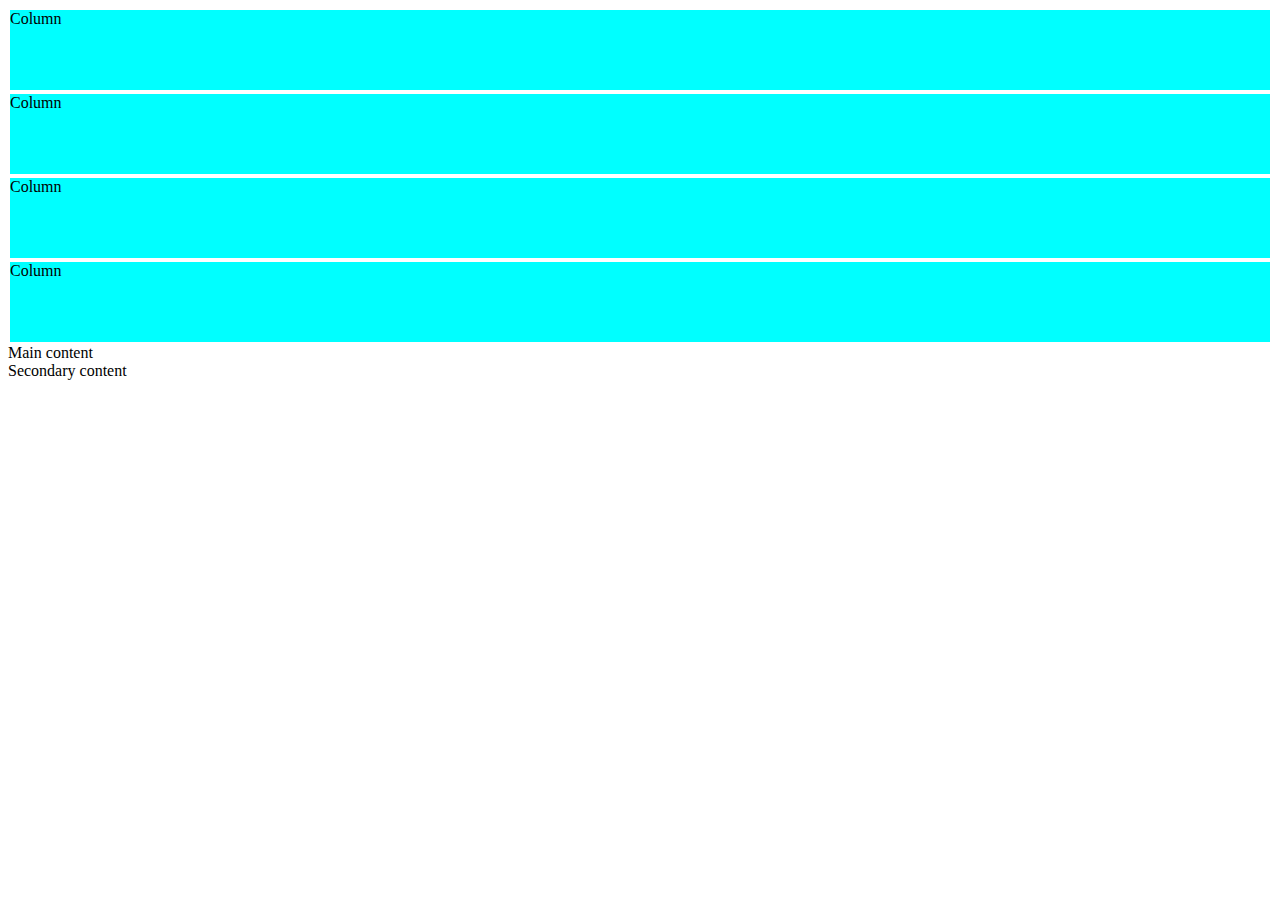
<file: reto2/index.html>
<!doctype html>
<html lang="en">
  <head>
    <meta charset="utf-8">
    <meta name="viewport" content="width=device-width, initial-scale=1">
    <title>Bootstrap demo</title>
  </head>
  <body>
    <style>
          .col{
            height: 80px;
            background-color: aqua;
            border: 2px solid white;
        }
    </style>
    <div class="container text-center">
        <div class="row row-cols-2">
          <div class="col">Column</div>
          <div class="col">Column</div>
          <div class="col">Column</div>
          <div class="col">Column</div>
        </div>
      </div>
  </body>
</html>
<div class="example-container">
    <div class="example-row">
      <div class="example-content-main">Main content</div>
      <div class="example-content-secondary">Secondary content</div>
    </div>
  </div>
</file>
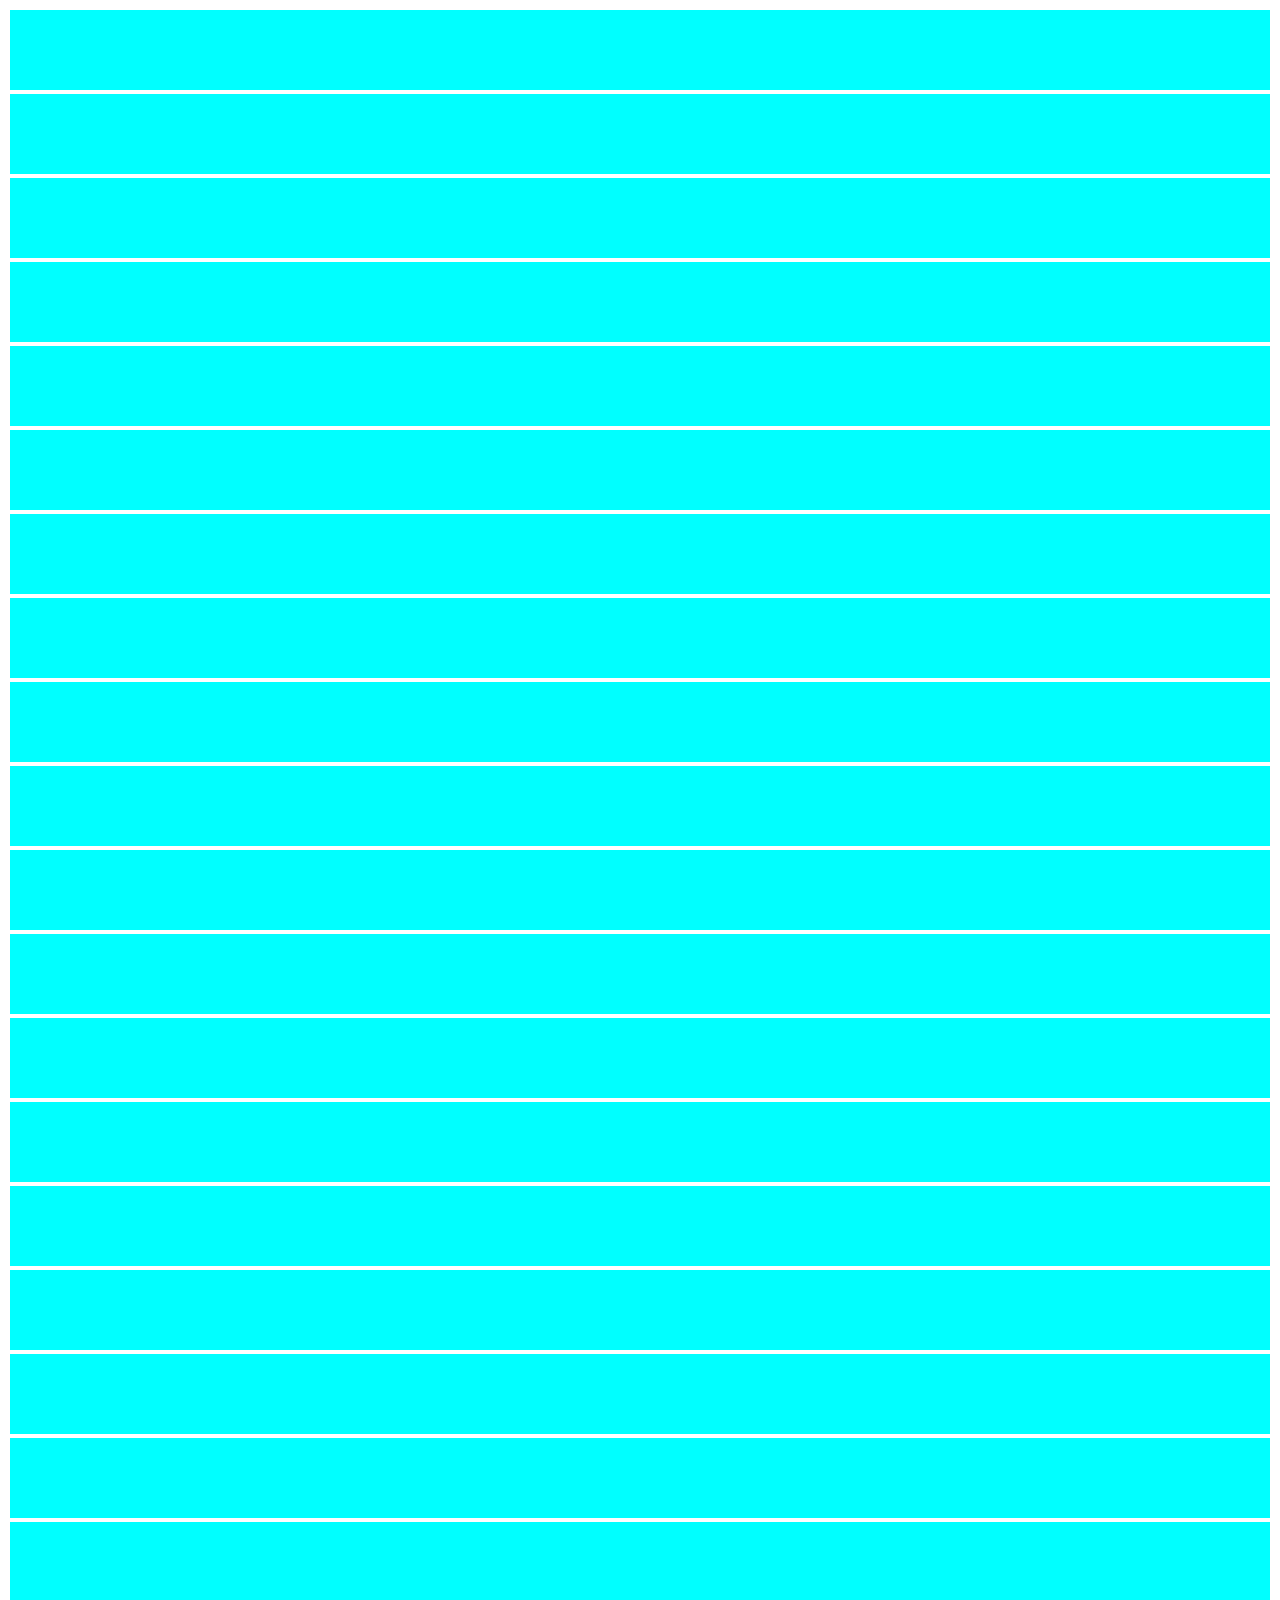
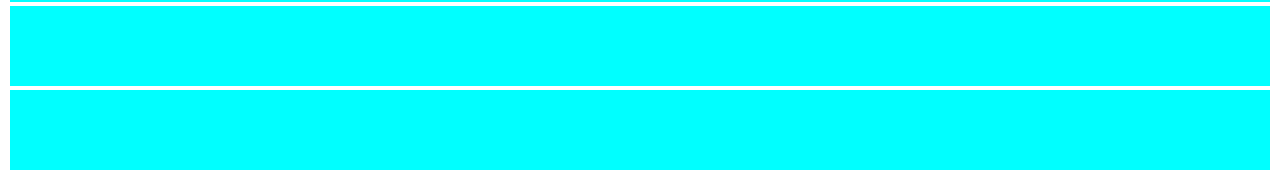
<file: boster/index (1).html>
<!doctype html>
<html lang="en">
  <head>
    <meta charset="utf-8">
    <meta name="viewport" content="width=device-width, initial-scale=1">
    <title>Bootstrap </title>
    <link href="https://cdn.jsdelivr.net/npm/bootstrap@5.2.3/dist/css/bootstrap.min.css" rel="stylesheet" integrity="sha384-rbsA2VBKQhggwzxH7pPCaAqO46MgnOM80zW1RWuH61DGLwZJEdK2Kadq2F9CUG65" crossorigin="anonymous">
  </head>
  <body>
    <style>
        .col{
            height: 80px;
            background-color: aqua;
            border: 2px solid white;
        }
    </style>
    <div class="container text-center">
        <div class="row">
          <div class="col">
          </div>
          <div class="col">
          </div>
          <div class="col">
          </div>
        </div>
      </div>
<div class="container">
    <div class="row">
        <div class="col"></div>
        <div class="col"></div>
        <div class="col"></div>
        <div class="col"></div>
        <div class="col"></div>
        <div class="col"></div>
        <div class="col"></div>
        <div class="col"></div>
        <div class="col"></div>
        <div class="col"></div>
    </div>
<div class="row">
    <div class="col"></div>
    <div class="col"></div>
</div>
<div class="row">
    <div class="col"></div>
    <div class="col"></div>
    <div class="col"></div>
    <div class="col"></div>
    <div class="col"></div>
</div>
<div class="row">
    <div class="col"></div>
</div>
   






    <script src="https://cdn.jsdelivr.net/npm/bootstrap@5.2.3/dist/js/bootstrap.bundle.min.js" integrity="sha384-kenU1KFdBIe4zVF0s0G1M5b4hcpxyD9F7jL+jjXkk+Q2h455rYXK/7HAuoJl+0I4" crossorigin="anonymous"></script>
  </body>
</html>
</file>
